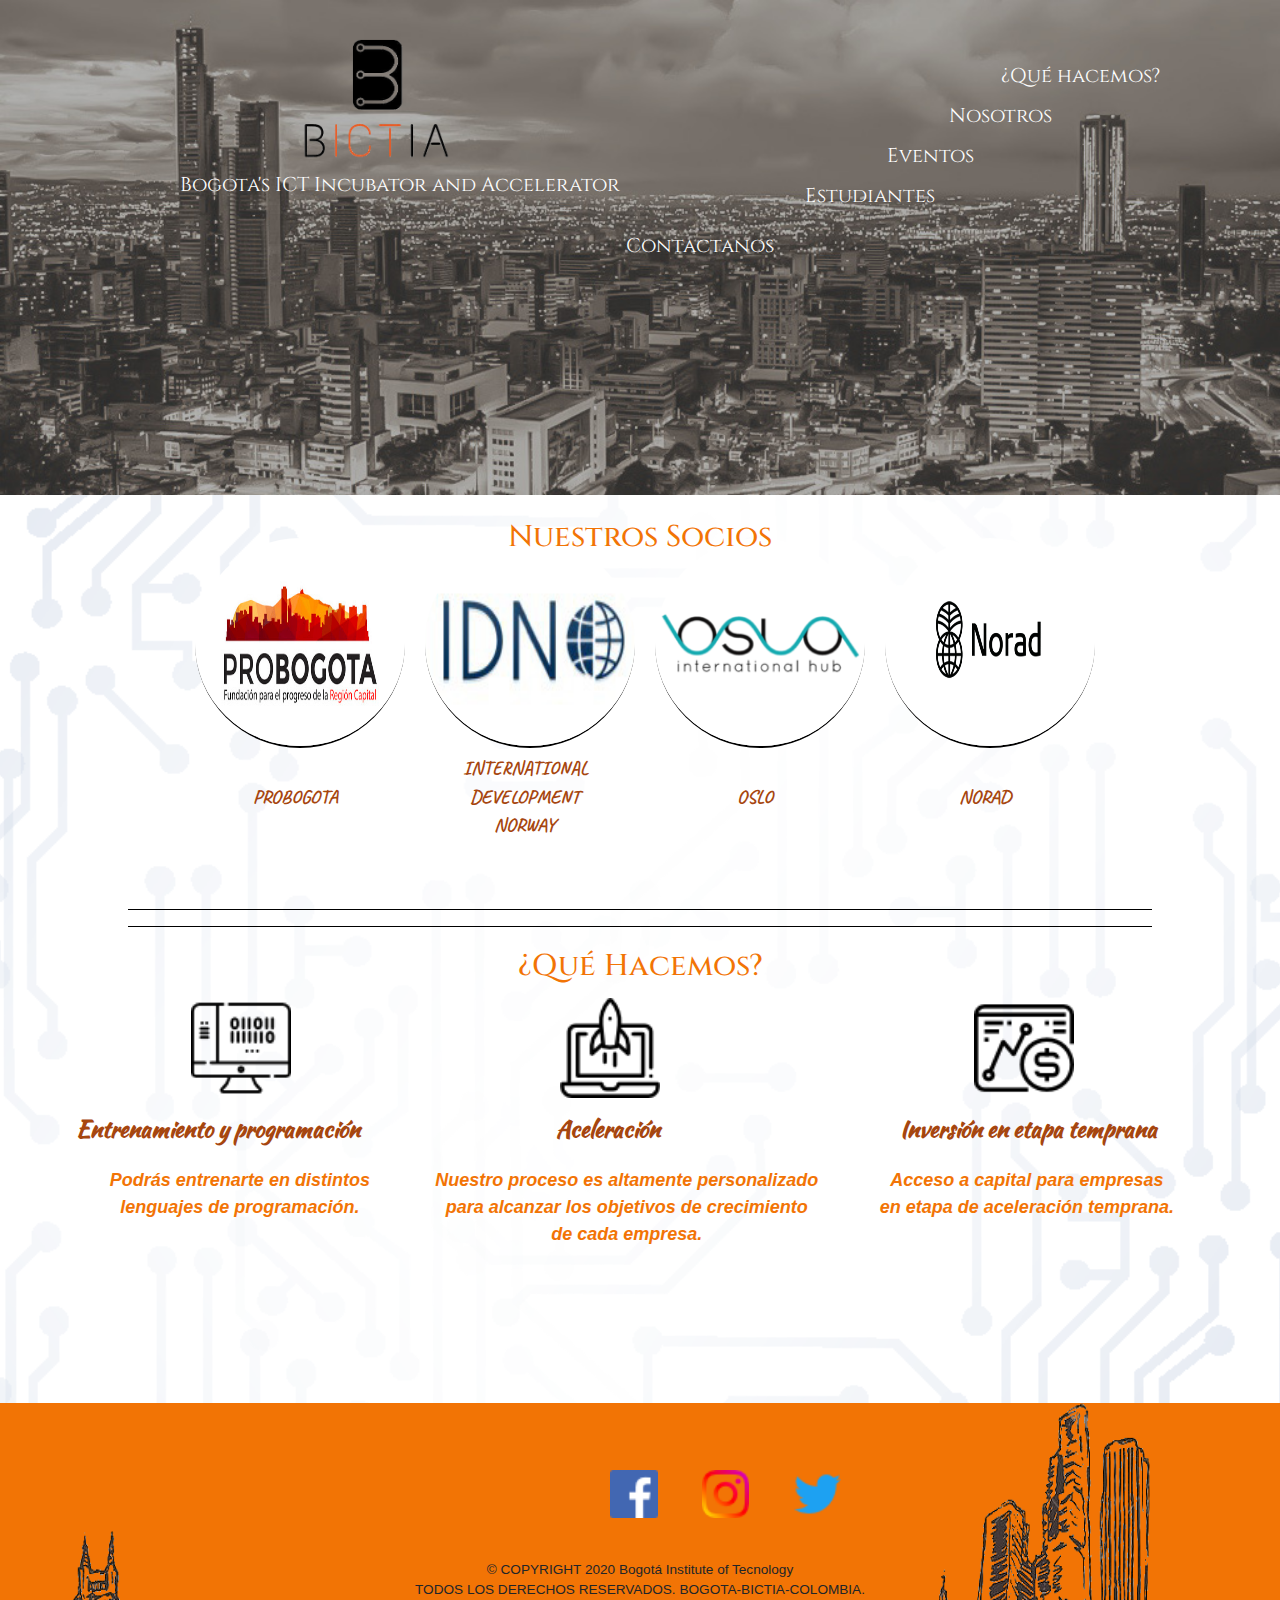
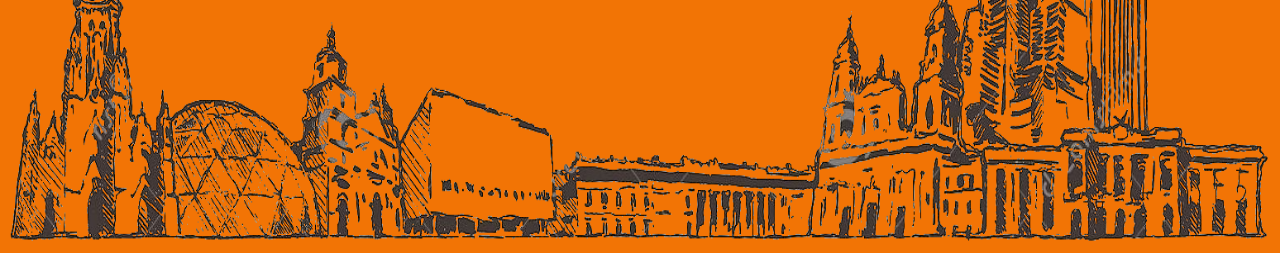
<file: index.html>
<!DOCTYPE html>
<html lang="en">

<head>
    <meta charset="UTF-8">
    <meta name="viewport" content="width=device-width, initial-scale=1.0">
    <meta name="author" content="Mesa Redonda">
    <meta name="keywords" content="Bictia, educación, programación">
    <!-- Bootstrap -->
    <link rel="stylesheet" href="https://stackpath.bootstrapcdn.com/bootstrap/4.4.1/css/bootstrap.min.css"
        integrity="sha384-Vkoo8x4CGsO3+Hhxv8T/Q5PaXtkKtu6ug5TOeNV6gBiFeWPGFN9MuhOf23Q9Ifjh" crossorigin="anonymous">
    <link rel="stylesheet" href="css/bootstrap.min.css  ">
    <!-- Bootstrap -->
    <!-- Icon & Tipografia -->
    <link rel="icon" href="Imagenes/Iconos/favicon-bictia.png" sizes="32*32">
    <link href="https://fonts.googleapis.com/css?family=Cinzel|Sriracha&display=swap" rel="stylesheet">
    <link href="https://fonts.googleapis.com/css?family=Calistoga|Kaushan+Script&display=swap" rel="stylesheet">
    <link href="https://fonts.googleapis.com/css?family=Caveat|Raleway&display=swap" rel="stylesheet">
    <!-- Icon & Tipografia -->
    <!-- Estilos Index -->
    <link rel="stylesheet" href="Css_Index/Header_Index.css">
    <link rel="stylesheet" href="Css_Index/Content_Index.css">
    <link rel="stylesheet" href="Css_Index/Estilos_FH.css">
    <!-- Estilos Index -->
    <title>Bictia</title>
</head>

<body>
    <!--Header-->
    <header class="home">
        <img class="icon" src="Imagenes/Cuerpo/bictia.jpg" alt="Incio">
        <!--Bictia Icon -->
        <div>
            <p class="textincubator">Bogota's ICT Incubator and Accelerator</p>
        </div>
        <section class="menu">
            <!--Menu-->
            <div class="whatdowedo"><a href="Que hacemos/Que_hacemos.html">¿Qué hacemos?</a></div>
            <div class="we"><a href="Nosotros/nosotros.html">Nosotros</a></div>
            <div class="events"><a href="Eventos/eventos.html">Eventos</a></div>
            <div class="students"><a href="#">Estudiantes</a></div>            
            <div class="contactus"><a href="#">Contactanos</a></div>
        </section>
    </header><br>
    <!-- Linea de separacion-->
    <!--parthers-->
    <section class="bussines">
        <h4>Nuestros Socios</h4>
        <!--Our parthers-->
        <table class="container_parthers">
            <tr class="image_parthers">
                <th><img src="Imagenes/Cuerpo/pro.jpg" alt="parther-one"></th>
                <th><img src="Imagenes/Cuerpo/International-Development-Norway-Logo.jpg" alt="parther-two"></th>
                <th><img src="Imagenes/Cuerpo/oslo.png" alt="parther-three"></th>
                <th><img src="Imagenes/Cuerpo/norad2.jpg" alt="parther-four"></th>
            </tr>
            <!--website of our parthers-->
            <tr class="name_parthers">
                <th><a href="http://probogota.org/" target="_blank">PROBOGOTA</a></th>
                <th><a href="https://id-norway.com/" target="_blank">INTERNATIONAL <br> DEVELOPMENT <br> NORWAY</a></th>
                <th><a href="https://oslointernationalhub.com/" target="_blank">OSLO</a></th>
                <th><a href="https://norad.no/en/front/" target="_blank">NORAD</a></th>
            </tr>
        </table>
    </section><br>
    <!-- Linea de separacion-->
    <hr width="80%" color="black">
    <hr width="80%" color="black">
    <!--¿What do we do?-->
    <section class="container">
        <h4>¿Qué Hacemos?</h4>
        <table class="container1">
            <!--Icons-->
            <tr class="image_do">
                <th><img src="Imagenes/Cuerpo/entrena.png" alt="Entrenamiento & programación"></th>
                <th><img src="Imagenes/Cuerpo/aceleracion.png" alt="Aceleración"></th>
                <th><img src="Imagenes/Cuerpo/inversion.png" alt="Inversion en etapa temprana"></th>
            </tr>
            <!--Information-->
            <tr class="image_do">
                <th><a href="Que hacemos/Que_hacemos.html" target="_blank">Entrenamiento y programación</a>
                    <p>
                        Podrás entrenarte en distintos
                        <br>lenguajes de programación.<br>
                    </p>
                </th>
                <th><a href="Que hacemos/Que_hacemos.html" target="_blank" style="margin-left: 150px;">Aceleración</a>
                    <p>
                        Nuestro proceso es altamente personalizado
                        <br> para alcanzar los objetivos de crecimiento
                        <br> de cada empresa.
                    </p>
                </th>
                <th><a href="Que hacemos/Que_hacemos.html" target="_blank" style="margin-left: 50px;">Inversión en etapa temprana</a>
                    <p>
                        Acceso a capital para empresas <br>
                        en etapa de aceleración temprana.
                    </p>
                </th>
            </tr>
        </table>
    </section>
    <!--Linea de separacion-->
    <!--Footer-->
    <footer class="footer">
        <div class="icons">
            <a href="#" target="_blank"><img src="Imagenes/Iconos/facebook.png" alt="iconfacebook"></a>
            <a href="#" target="_blank"><img src="Imagenes/Iconos/instagram.png " alt="iconoinstagram"></a>
            <a href="#" target="_blank"><img src="Imagenes/Iconos/twitter.png" alt="iconotwitter"></a>  
        </div>
        <div class="copy">
            <p> © COPYRIGHT 2020 Bogotá Institute of Tecnology<br>
                TODOS LOS DERECHOS RESERVADOS. BOGOTA-BICTIA-COLOMBIA.</p>
        </div>
    </footer>
    <!-- Bootstrap -->
    <script src="https://code.jquery.com/jquery-3.4.1.slim.min.js"
        integrity="sha384-J6qa4849blE2+poT4WnyKhv5vZF5SrPo0iEjwBvKU7imGFAV0wwj1yYfoRSJoZ+n"
        crossorigin="anonymous"></script>
    <script src="https://cdn.jsdelivr.net/npm/popper.js@1.16.0/dist/umd/popper.min.js"
        integrity="sha384-Q6E9RHvbIyZFJoft+2mJbHaEWldlvI9IOYy5n3zV9zzTtmI3UksdQRVvoxMfooAo"
        crossorigin="anonymous"></script>
    <script src="https://stackpath.bootstrapcdn.com/bootstrap/4.4.1/js/bootstrap.min.js"
        integrity="sha384-wfSDF2E50Y2D1uUdj0O3uMBJnjuUD4Ih7YwaYd1iqfktj0Uod8GCExl3Og8ifwB6"
        crossorigin="anonymous"></script>
    <!-- Bootstrap -->
</body>

</html>
</file>
<file: Css_Index/Header_Index.css>
body
{
    margin: 0;
    padding: 0;
}
.home
{
    background-image: url(../Imagenes/Cuerpo/Bogota.jpg);
    background-repeat: no-repeat;
    height: 55vh;
    background-size: cover;
    left: 0;
    top: 0;
}
.icon
{
    width:150px;
    height: 130px;
    float: left;
    margin-left: 300px;
    margin-top: 30px;
}
.textincubator
{
  width: 460px;
  float: left;
  margin-left: -270px;
  margin-top: 170px;
  color:white;
  font-size: 20px;
  font-family: 'Cinzel';
}
.menu
{
    float: left;
    align-items: center;
    text-align: center;
    margin-left: 600px;
    margin-top: -160px;
}
.menu div
{
    margin: 0px;
    padding: 5px;
    width: 200px;
    float: left;
}
.menu div a
{
    text-decoration: none;
    color:white;
    font-size: 20px;
    font-family: 'Cinzel';
}
.menu div a:hover
{
    font-family: 'Sriracha';
    font-style: italic;
    color: #D7D7D9;
    border-style: outset;
    border-bottom: 4px solid;
    border-right: 4px solid;
    border-top: none;
    border-left: none;
    border-radius:15px;
}
.menu .whatdowedo
{
    margin-left: 380px;
}
.menu .we
{
    margin-left: 300px;
}
.menu .events
{
    margin-left: 230px;
}
.menu .students
{
    margin-left: 170px;
}
.menu .contactus
{
    margin-top: 10px;
    margin-right: 190px;
}
</file>
<file: Css_Index/Content_Index.css>
body
{
  margin: 0;
  padding: 0;
  background-image: url(../Imagenes/Cuerpo/fondo.png);
  background-position: top;
  background-size: cover;
}
/*Parthers*/
h4
{
  color:#F27405;
  text-align: center;
  text-decoration: none;
  font-size: 30px;
  font-family: 'Cinzel', serif;
}
h4:hover
{
  color:#222326;
  text-decoration: underline;
  transition: all .05s;
  font-style: oblique;
  font-family: Calistoga;
}
/*Container parthers*/
.bussines
{
    width: 1200px;
    height: 350px;
    margin-left: 40px;
    text-align: center;
}
/*Container-table*/
.container_parthers
{
  height: 270px;
  padding: 5px;
  margin:auto;
  margin-top:-30px;
}
.image_parthers th
{
  padding: 5px;
  padding-left: 15px;
}
.container_parthers img
{
  border-bottom:black solid 2px;
  width: 210px;
  height:210px;
  float: left;
  border-radius: 150px;
}
.container_parthers img:hover
{
 box-shadow: 0 4px 8px 0 rgba(0, 0, 0, 0.2), 0 6px 20px 0 rgba(0, 0, 0, 0.19);
 text-align: center;
}
/*names parthers*/
.name_parthers th
{
  margin-top: 250px;
}
.name_parthers a
{
  text-decoration: none;
  text-align: center;
  color: #A6460F;
  cursor: pointer;
  font-size: 19px;
  font-family:Caveat;
  font-style: normal;
}
.name_parthers a:hover
{
  text-decoration: underline;
  color: #F27405;
  font-size: 19px;
  font-family: Caveat;
  font-style: italic;
}
/*Container what do we do*/
.container
{
  height: 460px;
  padding: 5px;
  margin:auto;
}
.container1
{
  height: 300px;
  padding: 15px;
  width: 100%;
}
.image_do th
{
  align-items: center;
}
.image_do img
{
  width: 100px;
  height:100px;
  float: left;
  margin-left: 35%;
}
/*Tittle*/
.image_do a
{
  text-decoration: none;
  color: #A6460F;
  font-size: 23px;
  font-family: 'Kaushan Script';

}
.image_do a:hover
{
  color: pink;
  font-style: italic;
  color:#222326;
}
/*Description*/
.image_do p
{
  color:#F27405;
  text-align: center;
  text-decoration: none;
  font-size: 18px;
  font-style: oblique;
  margin-top: 20px;
  height: 100px;

}
</file>
<file: Css_Index/Estilos_FH.css>
/*Inicio de navbar*/ 

#menu{
    padding: 1em;
}
.transparente{
    transition: all 1s ease;
}
.hide{
    left: 0;
    opacity: 0;
    position: absolute;
    top: 0;
    width: 165px;
}
.imghome {
    width: 30px;
}
.hide:hover{
    opacity: 1;
    transition: all 1s ease;
}
.logo{
    position: relative;
}

.logo:hover .principal{
     opacity: 0; 
     transition: all 1s ease;
}

.navbar-brand a {
    text-decoration: none;
    color: black;
    text-align: center;
    
}
#menudesplegable li{
    padding: 0 4em 0 4em;
}
#menudesplegable li .nav-link:hover{
    border: 2px solid #222326;
    border-radius: 15px;
    padding: 0 2rem;
}
#uno {
    height: 100vh;
}
#dos {
    height: 100vh;
}
#tres{
    height: 100vh;
}



/*footer*/

.footer
{

    background-image: url(../Imagenes/Cuerpo/fondobgt.png);
    height: 50vh;
    background-size: 100% 100%;
    background-color: #f27405;
    padding-top: 5px;
}

.icons
{
    margin: 20px 590px;
    width: 100%;
    padding-top: 2em;
}
.icons img
{
    padding: 10px;
    border-radius: 5px;
    width: 7.5vh;
    margin: 0 10px;
    
}

.icons img:hover{

    -moz-transform: scale(1.2);
    -webkit-transform: scale(1.2);
    transform: scale(1.2);
    
}
.copy
{
    width: 100%;
    padding-top: 2em;
    
}
footer p
{
    text-align: center;
    font-size: 85%;
    font-family: 'Lucida Sans', 'Lucida Sans Regular', 'Lucida Grande', 'Lucida Sans Unicode', Geneva, Verdana, sans-serif;
    margin-top: -20px;
}

footer a:hover {
    color: #222326;
    text-decoration: none;
}

footer a {
    color: #ffffff;
}
</file>
